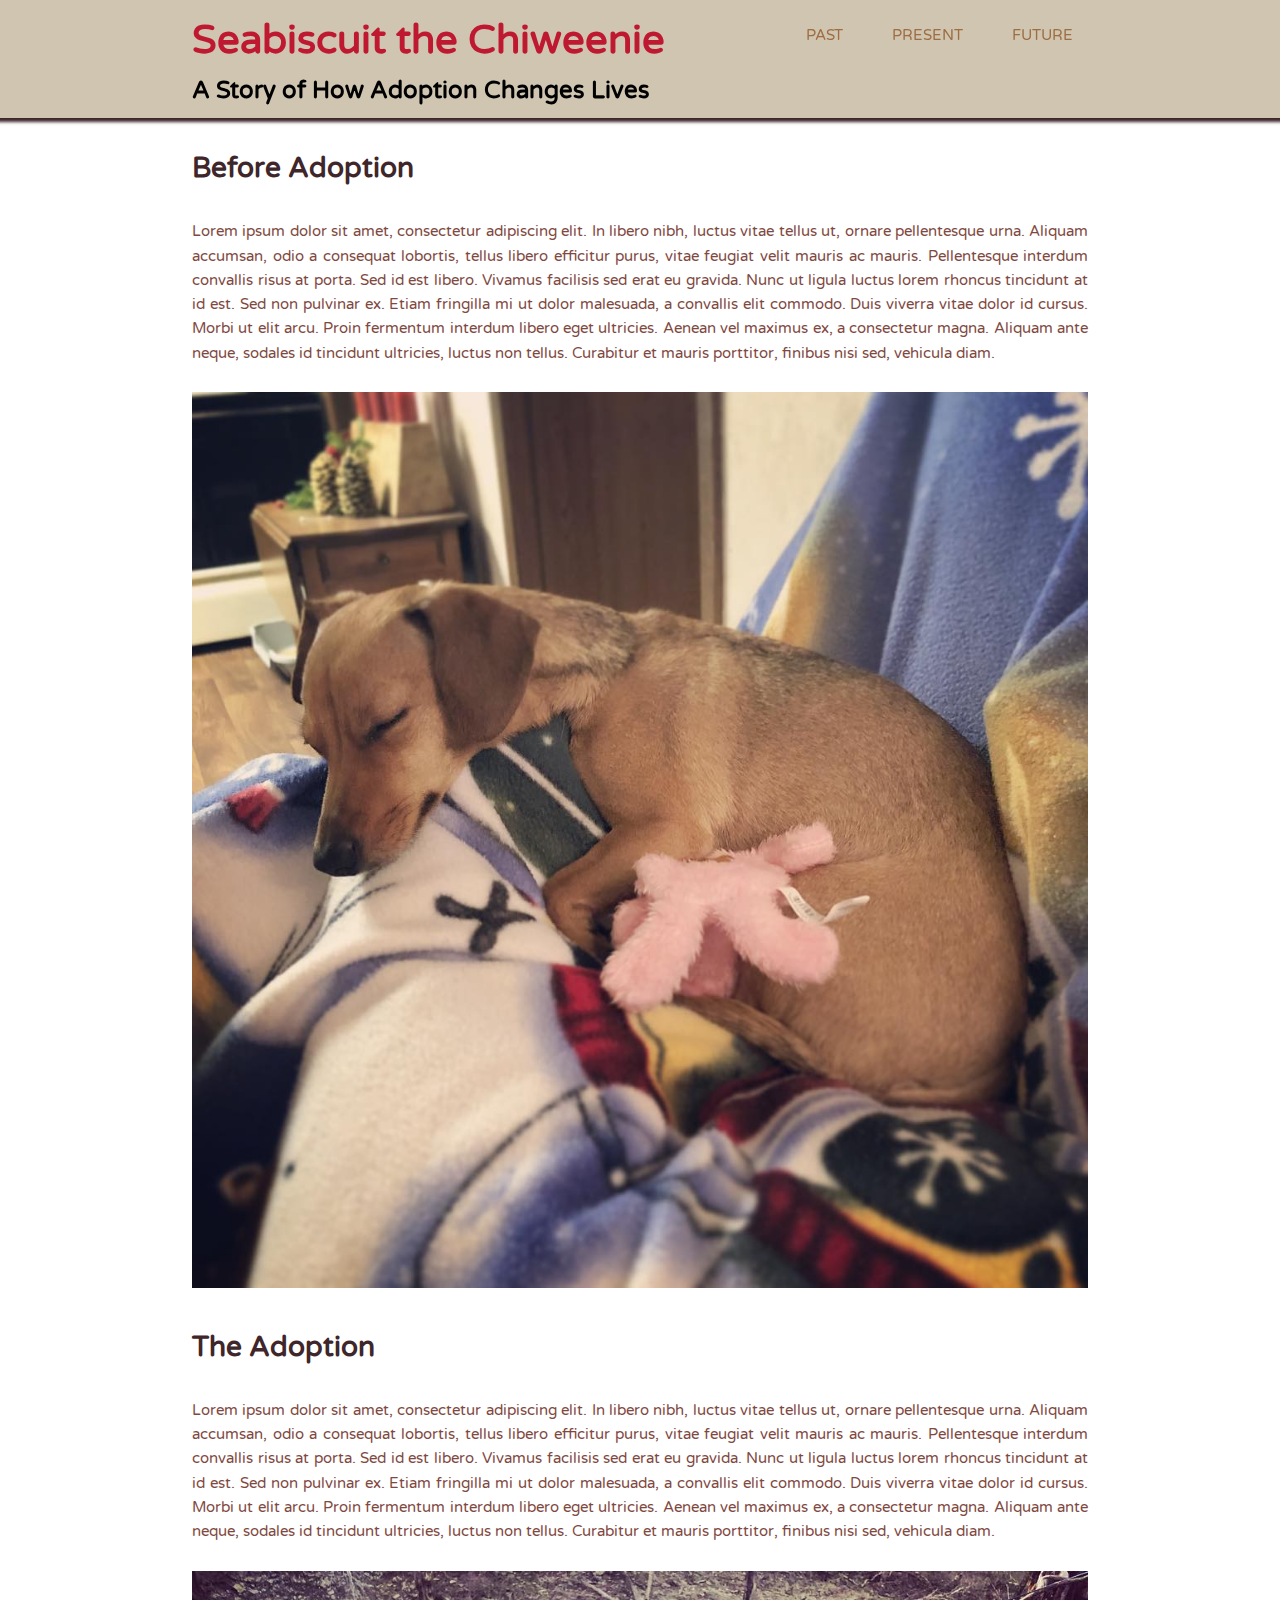
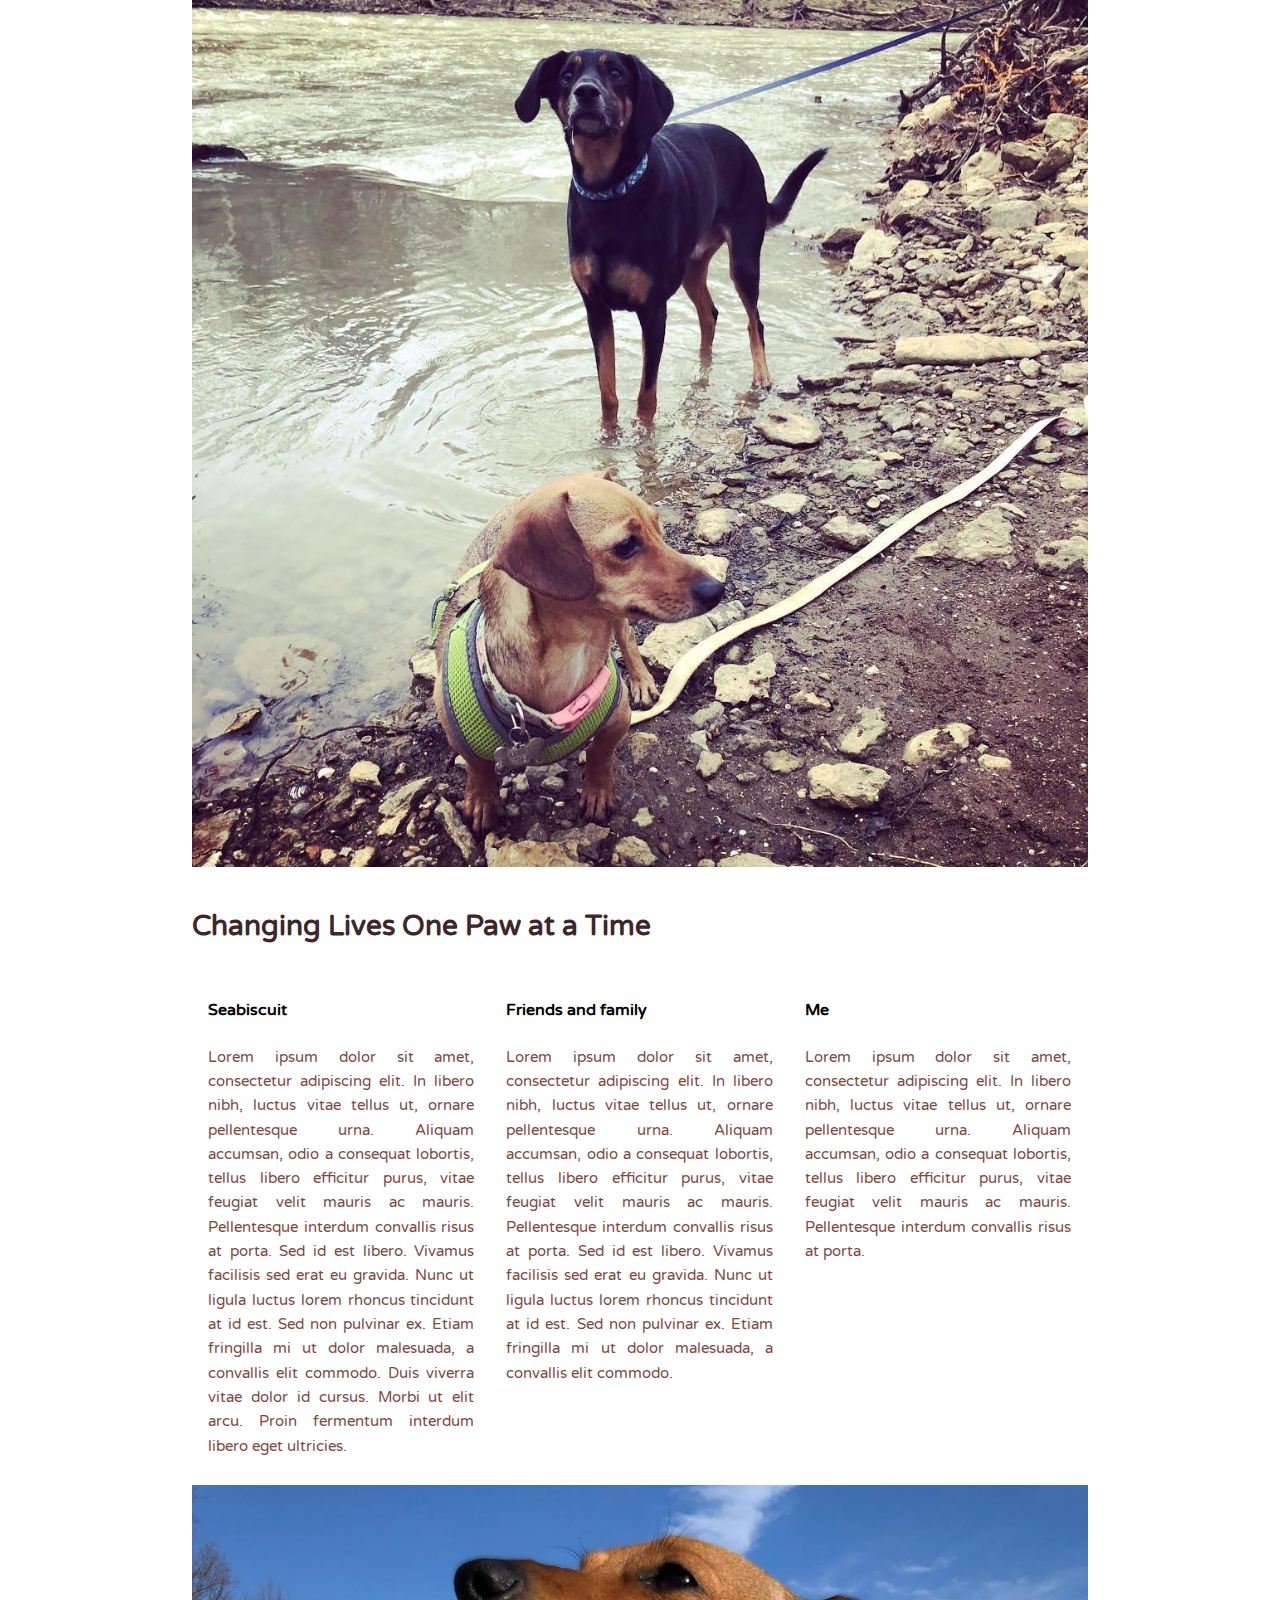
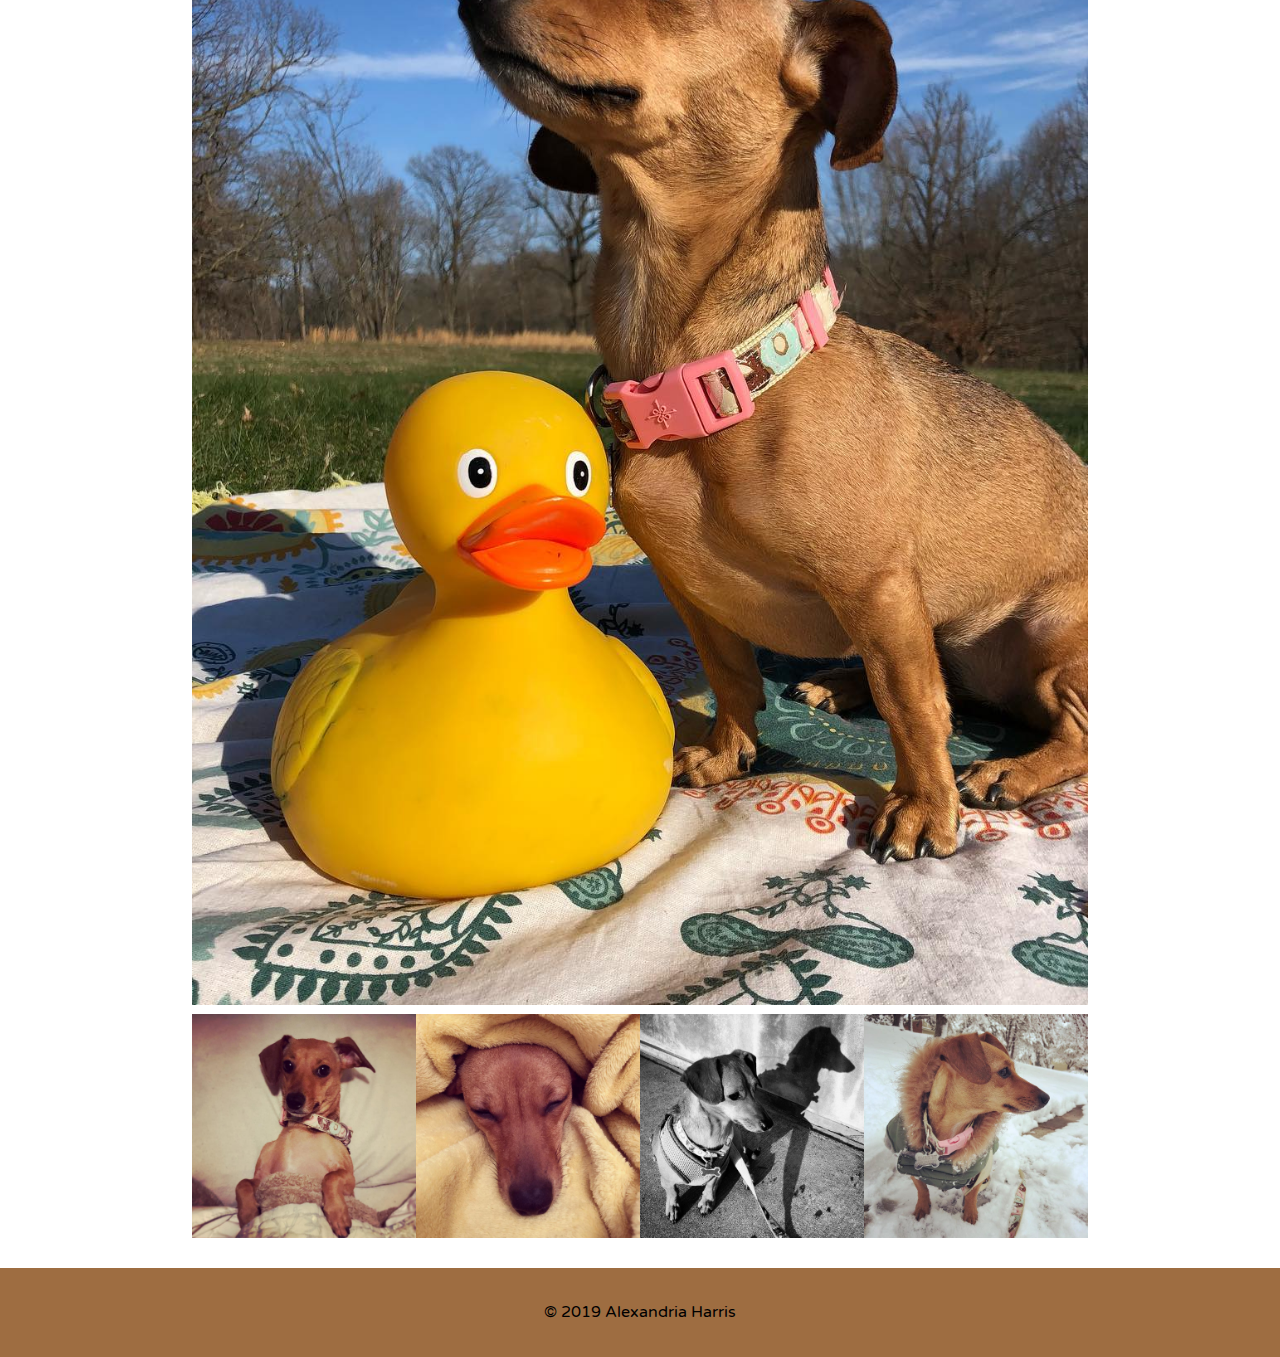
<file: index.html>
<!DOCTYPE html>
<html>
    <head>
        <meta name="viewport" content="width=device-width, initial-scale=1.0">
        <title>Seabiscuit the Chiweenie</title>
        <link href='https://fonts.googleapis.com/css?family=Varela+Round' rel='stylesheet' type='text/css'>
        <link rel="stylesheet" href="css_files/seabiscuit.css">        
        <link rel="stylesheet" href="css_files/normalize.css">

    </head>

    <body>

        <header class="main-header">
            <div class="container clearfix">
                <div class="heading">
                    <h1 class="name">Seabiscuit the Chiweenie</h1>
                    <h2 class="sub-head">A Story of How Adoption Changes Lives</h2>
                </div>
                <ul class="main-nav">
                    <li><a href="#past">Past</a></li>
                    <li><a href="#present">Present</a></li>
                    <li><a href="#future">Future</a></li>
                </ul>
            </div>
        </header>
        <div class="container clearfix">
            <div class="primary" >
                <h3 id="past">Before Adoption</h3>
                    <p>
                        Lorem ipsum dolor sit amet, consectetur adipiscing elit. In libero nibh, luctus vitae tellus ut, ornare pellentesque urna. Aliquam accumsan, odio a consequat lobortis, tellus libero efficitur purus, vitae feugiat velit mauris ac mauris. Pellentesque interdum convallis risus at porta. Sed id est libero. Vivamus facilisis sed erat eu gravida. Nunc ut ligula luctus lorem rhoncus tincidunt at id est. Sed non pulvinar ex. Etiam fringilla mi ut dolor malesuada, a convallis elit commodo. Duis viverra vitae dolor id cursus. Morbi ut elit arcu. Proin fermentum interdum libero eget ultricies. Aenean vel maximus ex, a consectetur magna. Aliquam ante neque, sodales id tincidunt ultricies, luctus non tellus. Curabitur et mauris porttitor, finibus nisi sed, vehicula diam. 
                    </p>
            </div>
            <img src="images/seabiscuitday1.jpg" class="instamain">
            <div class="secondary" >
                <h3 id="present">The Adoption</h3>
                    <p>
                        Lorem ipsum dolor sit amet, consectetur adipiscing elit. In libero nibh, luctus vitae tellus ut, ornare pellentesque urna. Aliquam accumsan, odio a consequat lobortis, tellus libero efficitur purus, vitae feugiat velit mauris ac mauris. Pellentesque interdum convallis risus at porta. Sed id est libero. Vivamus facilisis sed erat eu gravida. Nunc ut ligula luctus lorem rhoncus tincidunt at id est. Sed non pulvinar ex. Etiam fringilla mi ut dolor malesuada, a convallis elit commodo. Duis viverra vitae dolor id cursus. Morbi ut elit arcu. Proin fermentum interdum libero eget ultricies. Aenean vel maximus ex, a consectetur magna. Aliquam ante neque, sodales id tincidunt ultricies, luctus non tellus. Curabitur et mauris porttitor, finibus nisi sed, vehicula diam. 
                    </p>
            </div>
            <div class="tertiary" >
                <img src="images/biscuitandfriends.jpg" class="instamain">
                <h3 id="future">Changing Lives One Paw at a Time</h3>
                <div class="one col" >
                <h4>Seabiscuit</h4>
                    <p>
                        Lorem ipsum dolor sit amet, consectetur adipiscing elit. In libero nibh, luctus vitae tellus ut, ornare pellentesque urna. Aliquam accumsan, odio a consequat lobortis, tellus libero efficitur purus, vitae feugiat velit mauris ac mauris. Pellentesque interdum convallis risus at porta. Sed id est libero. Vivamus facilisis sed erat eu gravida. Nunc ut ligula luctus lorem rhoncus tincidunt at id est. Sed non pulvinar ex. Etiam fringilla mi ut dolor malesuada, a convallis elit commodo. Duis viverra vitae dolor id cursus. Morbi ut elit arcu. Proin fermentum interdum libero eget ultricies.
                    </p>
                </div>  
                <div class="two col"> 
                <h4>Friends and family</h4>
                    <p>
                        Lorem ipsum dolor sit amet, consectetur adipiscing elit. In libero nibh, luctus vitae tellus ut, ornare pellentesque urna. Aliquam accumsan, odio a consequat lobortis, tellus libero efficitur purus, vitae feugiat velit mauris ac mauris. Pellentesque interdum convallis risus at porta. Sed id est libero. Vivamus facilisis sed erat eu gravida. Nunc ut ligula luctus lorem rhoncus tincidunt at id est. Sed non pulvinar ex. Etiam fringilla mi ut dolor malesuada, a convallis elit commodo. 
                    </p>
                </div> 
                <div class="three col">
                <h4>Me</h4>
                    <p>
                        Lorem ipsum dolor sit amet, consectetur adipiscing elit. In libero nibh, luctus vitae tellus ut, ornare pellentesque urna. Aliquam accumsan, odio a consequat lobortis, tellus libero efficitur purus, vitae feugiat velit mauris ac mauris. Pellentesque interdum convallis risus at porta.  
                    </p>
                </div>

            </div>
            <div class="clearfix">
                    <img src="images/parkbiscuit.jpg" class="instamain">
                    <img src="images/bedbiscuit.jpg" class="insta">
                    <img src="images/blanketbiscuit.jpg" class="insta">
                    <img src="images/shadowbiscuit.jpg" class="insta">
                    <img src="images/winterbiscuit.jpg" class="insta">
            </div>
        </div>


        <footer class="main-footer">
            <span>&copy; 2019 Alexandria Harris</span>
        </footer>

    </body>
</html>
</file>
<file: css_files/seabiscuit.css>
/* ================================= 
  Pantone Colors based on sleepingbiscuit.jpg
	Fog 
		sRBG 208 197 177
		HEX D0C5B1
	2478 CP (dark brown)
		sRBG 62 38 42
		CMYK 47 73 48 67
		HEX 3E262A
	True Red
		sRBG 191 25 50
		HEX BF1932
	2468 CP (light caramel)
		sRBG 158 109 65
		CMYK 20 51 65 25
		HEX 9E6D41
	2443 UP (cinnamon)
		sRBG 127 73 63
		CMYK 7 71 100 33
		HEX	7F493F
==================================== */


/* ================================= 
  Base Element Styles
==================================== */

* {
	box-sizing: border-box;

}

body {
	font-family: 'Varela Round', sans-serif;
	line-height: 1.6;
}

p {
	font-size: .95em;
	margin-bottom: 1.8em;
	color: #7F493F;
	text-align: justify;
}

h1 {
	font-size: 2.5em;
}




h3,
a {
	color: #3E262A;
}

h3 {
	margin-top: 1em;
	font-size: 1.75em;
}

a {
	text-decoration: none;
}

img {
	max-width: 100%;
}

/* ================================= 
  Base Layout Styles
==================================== */

/* ---- Navigation ---- */

.main-header {
	background: #D0C5B1;
	top: 0;
	position: sticky;
	box-shadow: 0px 1px 3px 3px #3E262A;
}

/* Height:850px;
	background-image: url(../images/bedbiscuit.jpg);
	background-repeat: no-repeat;
	background-position: top;
	background-size: cover; */

.name {
	font-size: 2.5em;
	margin-top: 0;
	margin-bottom: 0;
	color: #BF1932;
	padding-bottom: 0;
}

.sub-head {
	font-size: 1.5em;
	margin-top: 0;
	margin-bottom: 0;
	padding-top: 0;
}



.main-nav {
	margin-top: 5px;
	background: #D0C5B1;
}

.name a,
.main-sub a,
.main-nav a {
	text-align: left;
	display: block;
	padding: 10px 15px;
	background: #D0C5B1;
}

.main-nav a {
	font-size: .95em;
	color:#9E6D41;
	text-transform: uppercase;
}

.main-nav a:hover {
	color: #3E262A ;
}

.insta {
	width: 25%;
	padding: 0;
	margin: 0;
	border: 0;
	display: block;
	float: left;
}

/* ---- Layout Containers ---- */

.main-header {
	padding-top: .5em;
	padding-bottom: .5em;

}

.banner,
.main-footer {
	text-align: center;
}

.banner {
	color: #fff;
	background: #9E6D41;;
	padding: 3.2em 0;
	margin-bottom: 60px;
}

.col {
	padding-right: 1em;
	padding-left: 1em;
}

.main-footer {
	background: #9E6D41;
	padding: 2em 0;
	margin-top: 30px;

}

/* ---- Page Elements ---- */

.logo {
	width: 190px;
}

.headline {
	margin-bottom: 0;
}

/* ================================= 
  Media Queries
==================================== */

@media (max-width: 768px) {

	.container {
		width: 95%;
		margin: 2%;
	}

	.main-nav li{
		text-align: center;
		float: left;


	}

	.clearfix::after {
		content: " ";
		display: table;
		clear: both;
	}

	.name,
	.sub-head {
		font-size: 1.5em;
	}
}

@media (min-width: 769px) {

	.container {
		width: 90%;
		margin: 0 auto;
	}
	.heading {
		float: left;
	}

	.col {
		float: left;
	}

	.main-nav {
		float: right;
	}

	.main-nav li {
		display: inline-block;
		margin-left: 15px;
	
	}

	.tagline {
		font-size: 1.4em;
	}

	.one,
	.two {
		width: 50%;
	}
	/* ---- Float clearfix ---- */

	.clearfix::after {
		content: " ";
		display: table;
		clear: both;
	}
}

@media (min-width: 1025px) {
	
	.container {
		width: 70%;
		max-width: 1150px;
	}
	

	.one,
	.two,
	.three {
		width: 33.3%;
	}

}
</file>
